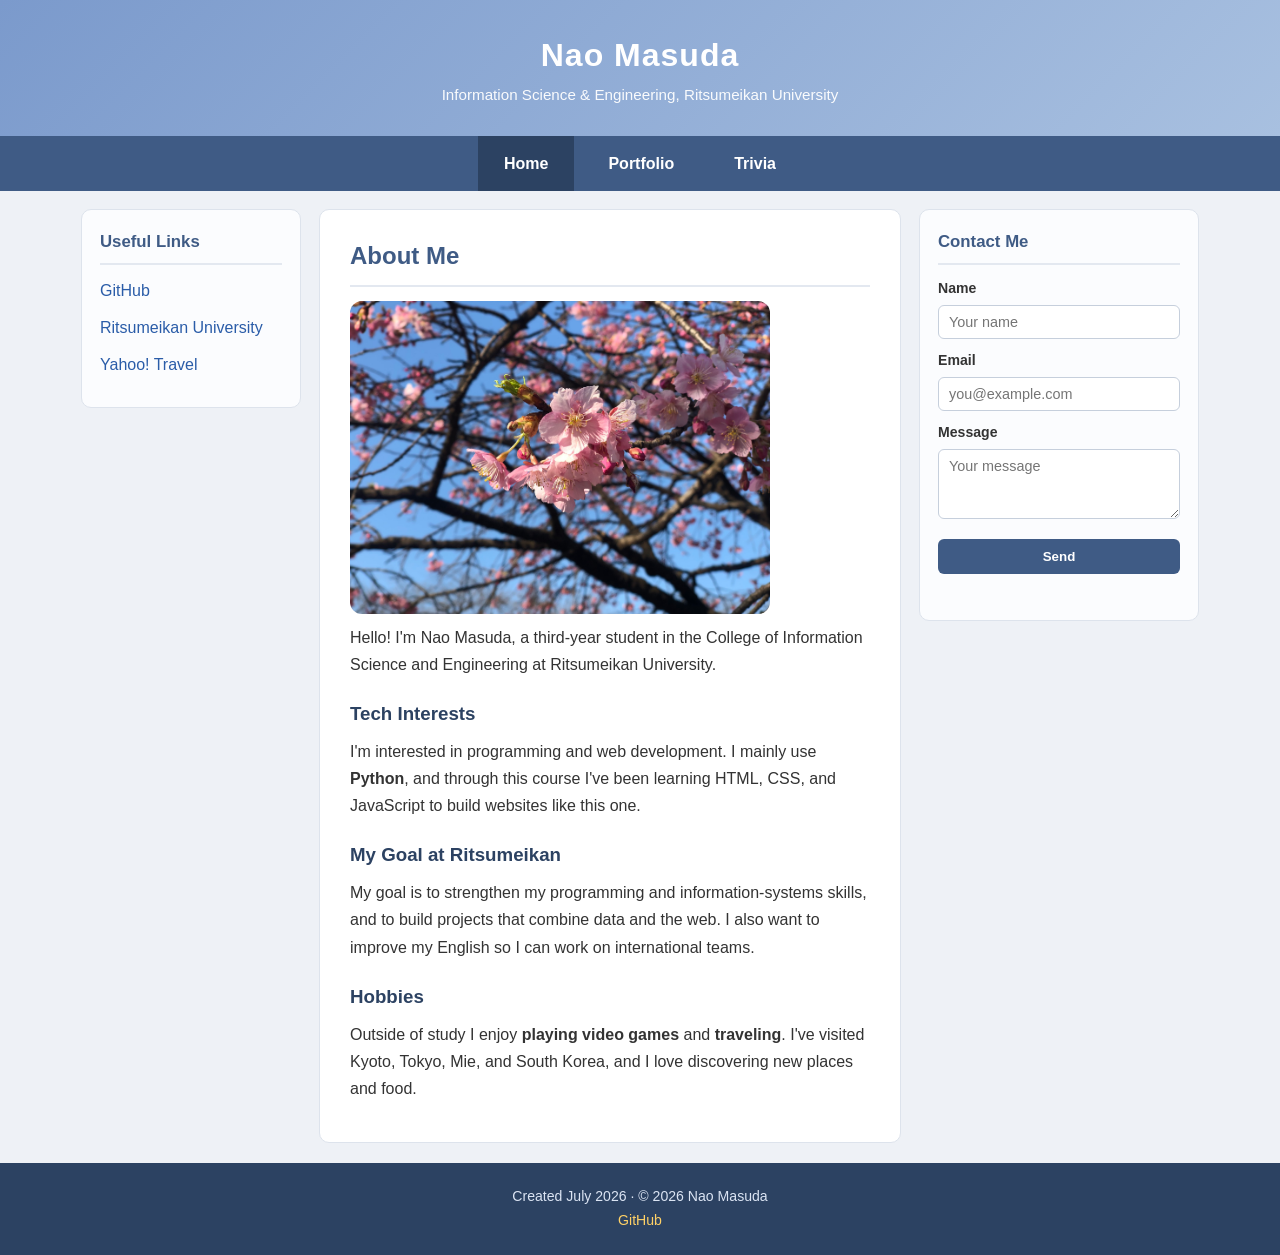
<file: index.html>
<!DOCTYPE html>
<html lang="en">
<head>
  <meta charset="UTF-8">
  <meta name="viewport" content="width=device-width, initial-scale=1.0">
  <title>Nao Masuda | Home</title>
  <link rel="stylesheet" href="style.css">
</head>
<body>

  <header class="site-header">
    <h1>Nao Masuda</h1>
    <p>Information Science &amp; Engineering, Ritsumeikan University</p>
  </header>

  <nav class="navbar">
    <a href="index.html" class="active">Home</a>
    <a href="portfolio.html">Portfolio</a>
    <a href="trivia.html">Trivia</a>
  </nav>

  <div class="layout">

    <aside class="left">
      <h3>Useful Links</h3>
      <ul>
        <li><a href="https://github.com/" target="_blank" rel="noopener">GitHub</a></li>
        <li><a href="https://www.ritsumei.ac.jp/" target="_blank" rel="noopener">Ritsumeikan University</a></li>
        <li><a href="https://travel.yahoo.co.jp/" target="_blank" rel="noopener">Yahoo! Travel</a></li>
      </ul>
    </aside>

    <main class="content">
      <h2>About Me</h2>
      <img class="home-img" src="kyoto1.jpg" alt="A place I have traveled to">
      <p>Hello! I'm Nao Masuda, a third-year student in the College of Information
         Science and Engineering at Ritsumeikan University.</p>

      <h3>Tech Interests</h3>
      <p>I'm interested in programming and web development. I mainly use
         <strong>Python</strong>, and through this course I've been learning
         HTML, CSS, and JavaScript to build websites like this one.</p>

      <h3>My Goal at Ritsumeikan</h3>
      <p>My goal is to strengthen my programming and information-systems skills,
         and to build projects that combine data and the web. I also want to
         improve my English so I can work on international teams.</p>

      <h3>Hobbies</h3>
      <p>Outside of study I enjoy <strong>playing video games</strong> and
         <strong>traveling</strong>. I've visited Kyoto, Tokyo, Mie, and South Korea,
         and I love discovering new places and food.</p>
    </main>

    <aside class="right">
      <h3>Contact Me</h3>
      <form class="contact-form" id="contactForm" novalidate>
        <label for="cName">Name</label>
        <input type="text" id="cName" name="name" placeholder="Your name">

        <label for="cEmail">Email</label>
        <input type="email" id="cEmail" name="email" placeholder="you@example.com">

        <label for="cMsg">Message</label>
        <textarea id="cMsg" name="message" placeholder="Your message"></textarea>

        <button type="submit">Send</button>
        <p class="form-msg" id="formMsg"></p>
      </form>
    </aside>

  </div>

  <footer class="site-footer">
    <p>Created July 2026 &middot; &copy; 2026 Nao Masuda</p>
    <p>
      <a href="https://github.com/nao0613" target="_blank" rel="noopener">GitHub</a>
    </p>
  </footer>

  <script src="script.js"></script>
</body>
</html>
</file>
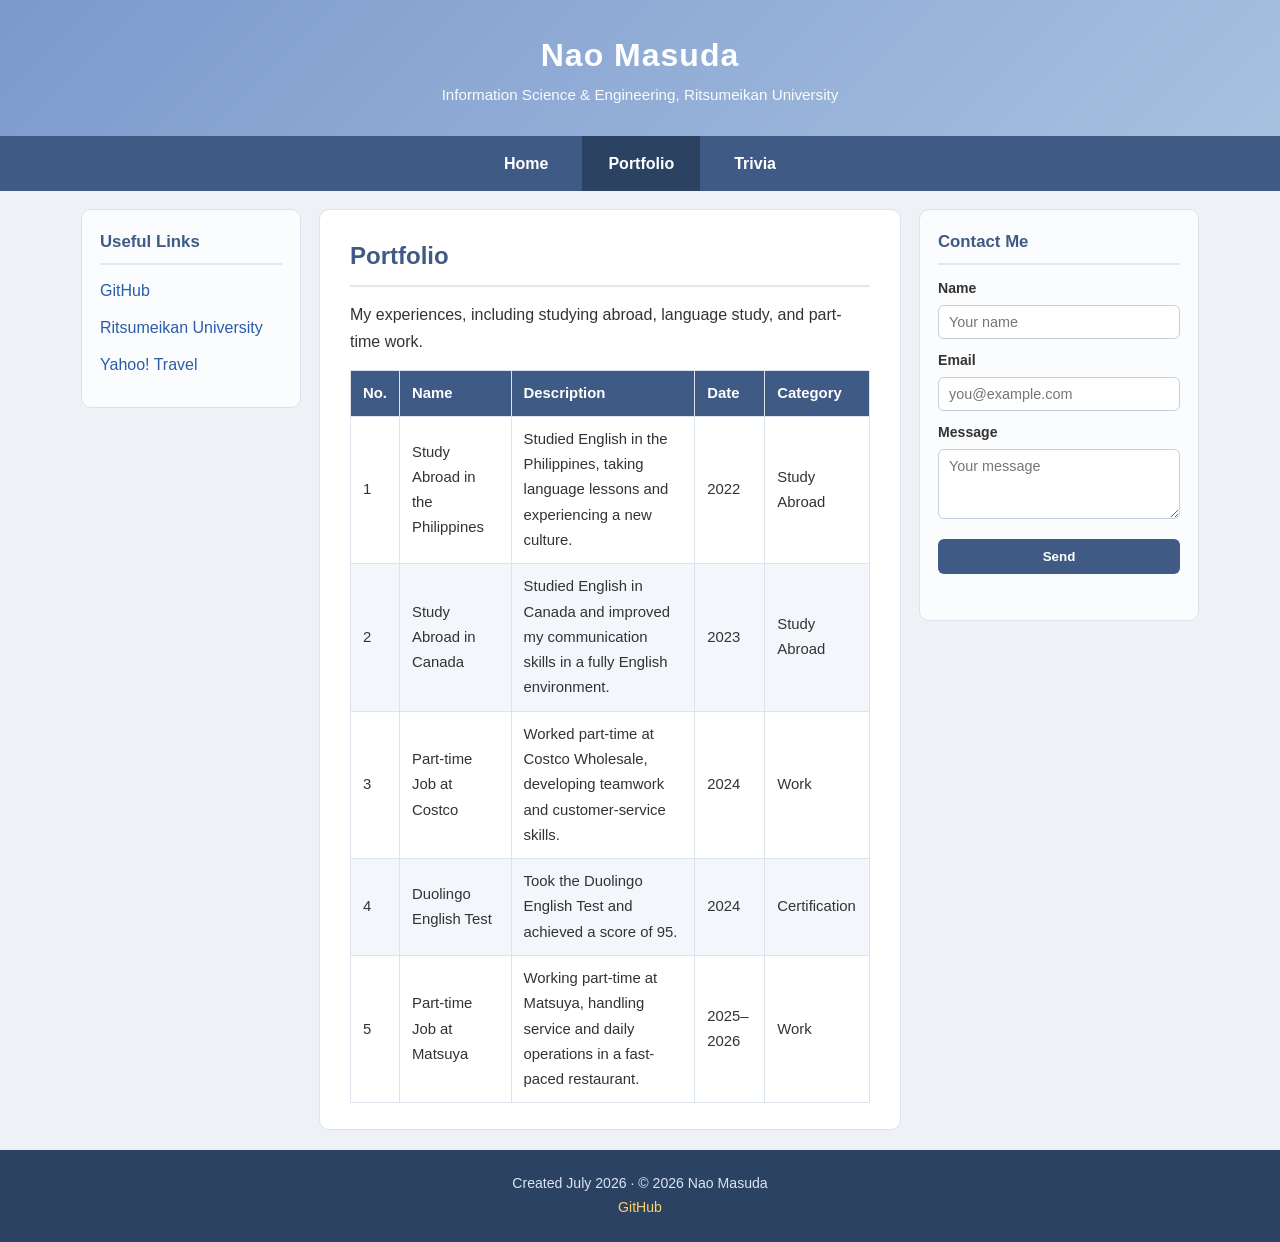
<file: portfolio.html>
<!DOCTYPE html>
<html lang="en">
<head>
  <meta charset="UTF-8">
  <meta name="viewport" content="width=device-width, initial-scale=1.0">
  <title>Nao Masuda | Portfolio</title>
  <link rel="stylesheet" href="style.css">
</head>
<body>

  <header class="site-header">
    <h1>Nao Masuda</h1>
    <p>Information Science &amp; Engineering, Ritsumeikan University</p>
  </header>

  <nav class="navbar">
    <a href="index.html">Home</a>
    <a href="portfolio.html" class="active">Portfolio</a>
    <a href="trivia.html">Trivia</a>
  </nav>

  <div class="layout">

    <aside class="left">
      <h3>Useful Links</h3>
      <ul>
        <li><a href="https://github.com/" target="_blank" rel="noopener">GitHub</a></li>
        <li><a href="https://www.ritsumei.ac.jp/" target="_blank" rel="noopener">Ritsumeikan University</a></li>
        <li><a href="https://travel.yahoo.co.jp/" target="_blank" rel="noopener">Yahoo! Travel</a></li>
      </ul>
    </aside>

    <main class="content">
      <h2>Portfolio</h2>
      <p>My experiences, including studying abroad, language study, and part-time work.</p>

      <table class="portfolio">
        <thead>
          <tr>
            <th>No.</th>
            <th>Name</th>
            <th>Description</th>
            <th>Date</th>
            <th>Category</th>
          </tr>
        </thead>
        <tbody>
          <tr>
            <td>1</td>
            <td>Study Abroad in the Philippines</td>
            <td>Studied English in the Philippines, taking language lessons and experiencing a new culture.</td>
            <td>2022</td>
            <td>Study Abroad</td>
          </tr>
          <tr>
            <td>2</td>
            <td>Study Abroad in Canada</td>
            <td>Studied English in Canada and improved my communication skills in a fully English environment.</td>
            <td>2023</td>
            <td>Study Abroad</td>
          </tr>
          <tr>
            <td>3</td>
            <td>Part-time Job at Costco</td>
            <td>Worked part-time at Costco Wholesale, developing teamwork and customer-service skills.</td>
            <td>2024</td>
            <td>Work</td>
          </tr>
          <tr>
            <td>4</td>
            <td>Duolingo English Test</td>
            <td>Took the Duolingo English Test and achieved a score of 95.</td>
            <td>2024</td>
            <td>Certification</td>
          </tr>
          <tr>
            <td>5</td>
            <td>Part-time Job at Matsuya</td>
            <td>Working part-time at Matsuya, handling service and daily operations in a fast-paced restaurant.</td>
            <td>2025&ndash;2026</td>
            <td>Work</td>
          </tr>
        </tbody>
      </table>
    </main>

    <aside class="right">
      <h3>Contact Me</h3>
      <form class="contact-form" id="contactForm" novalidate>
        <label for="cName">Name</label>
        <input type="text" id="cName" name="name" placeholder="Your name">

        <label for="cEmail">Email</label>
        <input type="email" id="cEmail" name="email" placeholder="you@example.com">

        <label for="cMsg">Message</label>
        <textarea id="cMsg" name="message" placeholder="Your message"></textarea>

        <button type="submit">Send</button>
        <p class="form-msg" id="formMsg"></p>
      </form>
    </aside>

  </div>

  <footer class="site-footer">
    <p>Created July 2026 &middot; &copy; 2026 Nao Masuda</p>
    <p>
      <a href="https://github.com/nao0613" target="_blank" rel="noopener">GitHub</a>
    </p>
  </footer>

  <script src="script.js"></script>
</body>
</html>
</file>
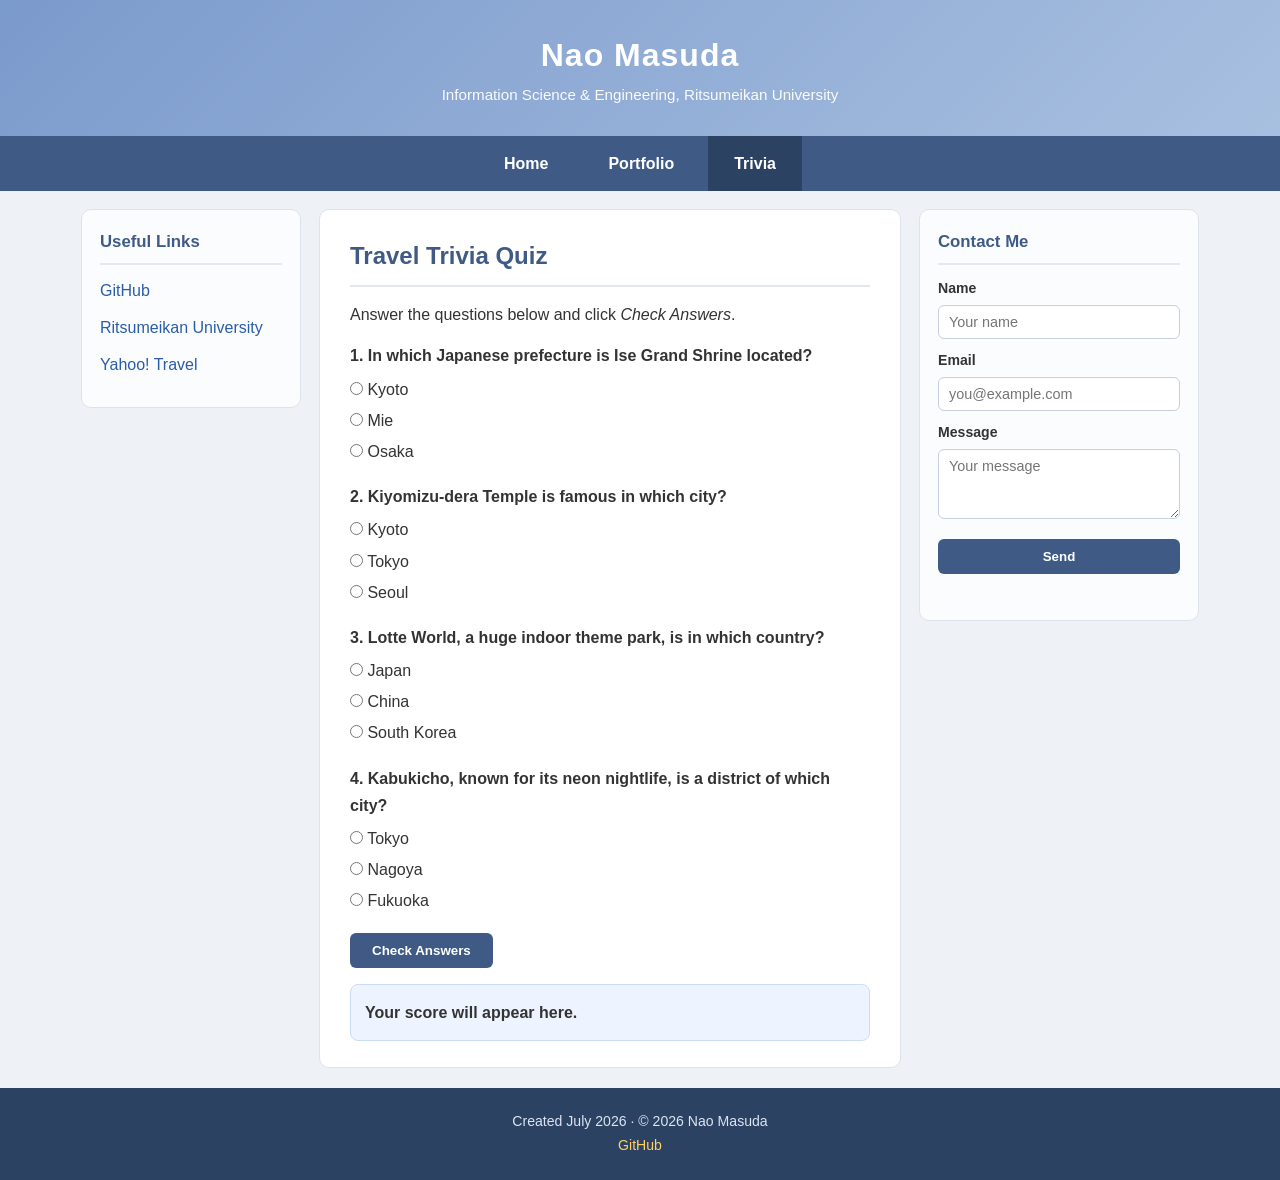
<file: trivia.html>
<!DOCTYPE html>
<html lang="en">
<head>
  <meta charset="UTF-8">
  <meta name="viewport" content="width=device-width, initial-scale=1.0">
  <title>Nao Masuda | Trivia</title>
  <link rel="stylesheet" href="style.css">
</head>
<body>

  <header class="site-header">
    <h1>Nao Masuda</h1>
    <p>Information Science &amp; Engineering, Ritsumeikan University</p>
  </header>

  <nav class="navbar">
    <a href="index.html">Home</a>
    <a href="portfolio.html">Portfolio</a>
    <a href="trivia.html" class="active">Trivia</a>
  </nav>

  <div class="layout">

    <aside class="left">
      <h3>Useful Links</h3>
      <ul>
        <li><a href="https://github.com/" target="_blank" rel="noopener">GitHub</a></li>
        <li><a href="https://www.ritsumei.ac.jp/" target="_blank" rel="noopener">Ritsumeikan University</a></li>
        <li><a href="https://travel.yahoo.co.jp/" target="_blank" rel="noopener">Yahoo! Travel</a></li>
      </ul>
    </aside>

    <main class="content">
      <h2>Travel Trivia Quiz</h2>
      <p>Answer the questions below and click <em>Check Answers</em>.
         </p>

      <form class="quiz" id="quizForm">
        <div class="question">
          <p>1. In which Japanese prefecture is Ise Grand Shrine located?</p>
          <label><input type="radio" name="q1" value="a"> Kyoto</label>
          <label><input type="radio" name="q1" value="b"> Mie</label>
          <label><input type="radio" name="q1" value="c"> Osaka</label>
        </div>

        <div class="question">
          <p>2. Kiyomizu-dera Temple is famous in which city?</p>
          <label><input type="radio" name="q2" value="a"> Kyoto</label>
          <label><input type="radio" name="q2" value="b"> Tokyo</label>
          <label><input type="radio" name="q2" value="c"> Seoul</label>
        </div>

        <div class="question">
          <p>3. Lotte World, a huge indoor theme park, is in which country?</p>
          <label><input type="radio" name="q3" value="a"> Japan</label>
          <label><input type="radio" name="q3" value="b"> China</label>
          <label><input type="radio" name="q3" value="c"> South Korea</label>
        </div>

        <div class="question">
          <p>4. Kabukicho, known for its neon nightlife, is a district of which city?</p>
          <label><input type="radio" name="q4" value="a"> Tokyo</label>
          <label><input type="radio" name="q4" value="b"> Nagoya</label>
          <label><input type="radio" name="q4" value="c"> Fukuoka</label>
        </div>

        <button type="submit">Check Answers</button>
      </form>

      <div class="result" id="quizResult">Your score will appear here.</div>
    </main>

    <aside class="right">
      <h3>Contact Me</h3>
      <form class="contact-form" id="contactForm" novalidate>
        <label for="cName">Name</label>
        <input type="text" id="cName" name="name" placeholder="Your name">

        <label for="cEmail">Email</label>
        <input type="email" id="cEmail" name="email" placeholder="you@example.com">

        <label for="cMsg">Message</label>
        <textarea id="cMsg" name="message" placeholder="Your message"></textarea>

        <button type="submit">Send</button>
        <p class="form-msg" id="formMsg"></p>
      </form>
    </aside>

  </div>

  <footer class="site-footer">
    <p>Created July 2026 &middot; &copy; 2026 Nao Masuda</p>
    <p>
      <a href="https://github.com/nao0613" target="_blank" rel="noopener">GitHub</a>
    </p>
  </footer>

  <script src="script.js"></script>
</body>
</html>
</file>
<file: style.css>
* { margin: 0; padding: 0; box-sizing: border-box; }

body {
  font-family: "Helvetica Neue", Arial, "Hiragino Kaku Gothic ProN", sans-serif;
  color: #333;
  line-height: 1.7;
  background: #eef1f6;
}

a { color: #2a5ca8; }

header.site-header {
  background: linear-gradient(135deg, #7b9acc, #a8c0e0);
  color: #fff;
  text-align: center;
  padding: 28px 20px;
}
header.site-header h1 { font-size: 2rem; letter-spacing: 1px; }
header.site-header p  { font-size: .95rem; opacity: .95; }

nav.navbar {
  background: #3f5b85;
  display: flex;
  justify-content: center;
  gap: 8px;
  flex-wrap: wrap;
}
nav.navbar a {
  color: #fff;
  text-decoration: none;
  padding: 14px 26px;
  font-weight: 600;
  transition: background .2s, color .2s;
}
nav.navbar a:hover { background: #ffd166; color: #23324d; }   
nav.navbar a.active { background: #2c4262; }

.layout {
  display: grid;
  grid-template-columns: 220px 1fr 280px;
  gap: 18px;
  max-width: 1150px;
  margin: 18px auto;
  padding: 0 16px;
}

aside {
  background: #fbfcfe;
  border: 1px solid #dde3ec;
  border-radius: 10px;
  padding: 18px;
  height: fit-content;
}
aside h3 {
  font-size: 1.05rem;
  color: #3f5b85;
  margin-bottom: 12px;
  border-bottom: 2px solid #e3e8f0;
  padding-bottom: 6px;
}
aside ul { list-style: none; }
aside ul li { margin-bottom: 10px; }
aside ul li a { text-decoration: none; }
aside ul li a:hover { text-decoration: underline; }

main.content {
  background: #ffffff;
  border: 1px solid #dde3ec;
  border-radius: 10px;
  padding: 26px 30px;
}
main.content h2 {
  color: #3f5b85;
  margin-bottom: 14px;
  padding-bottom: 8px;
  border-bottom: 2px solid #e3e8f0;
}
main.content h3 { color: #2c4262; margin: 20px 0 8px; }
main.content p  { margin-bottom: 14px; }
main.content img.home-img {
  width: 100%;
  max-width: 420px;
  border-radius: 12px;
  margin: 10px 0;
  display: block;
}

.contact-form label { display: block; font-size: .88rem; font-weight: 600; margin: 10px 0 4px; }
.contact-form input,
.contact-form textarea {
  width: 100%;
  padding: 8px 10px;
  border: 1px solid #c6cfdc;
  border-radius: 6px;
  font-family: inherit;
  font-size: .9rem;
}
.contact-form textarea { resize: vertical; min-height: 70px; }
.contact-form button {
  margin-top: 12px;
  width: 100%;
  padding: 10px;
  background: #3f5b85;
  color: #fff;
  border: none;
  border-radius: 6px;
  font-weight: 600;
  cursor: pointer;
  transition: background .2s;
}
.contact-form button:hover { background: #2c4262; }
.form-msg { font-size: .85rem; margin-top: 10px; min-height: 18px; }
.form-msg.error { color: #c0392b; }
.form-msg.ok    { color: #1e8449; }

table.portfolio {
  width: 100%;
  border-collapse: collapse;
  margin-top: 10px;
  font-size: .93rem;
}
table.portfolio th,
table.portfolio td {
  border: 1px solid #dde3ec;
  padding: 10px 12px;
  text-align: left;
}
table.portfolio thead th {
  background: #3f5b85;
  color: #fff;
}
table.portfolio tbody tr:nth-child(even) { background: #f3f6fb; }
table.portfolio tbody tr:hover { background: #e8eef8; }

.quiz .question { margin-bottom: 18px; }
.quiz .question p { font-weight: 600; margin-bottom: 6px; }
.quiz label { display: block; margin: 4px 0; cursor: pointer; }
.quiz button, .calc button {
  padding: 10px 22px;
  background: #3f5b85;
  color: #fff;
  border: none;
  border-radius: 6px;
  font-weight: 600;
  cursor: pointer;
  transition: background .2s;
}
.quiz button:hover, .calc button:hover { background: #2c4262; }
.result {
  margin-top: 16px;
  padding: 14px;
  border-radius: 8px;
  background: #eef4ff;
  border: 1px solid #cddcf5;
  font-weight: 600;
  min-height: 20px;
}
.calc label { display:block; font-weight:600; margin:10px 0 4px; }
.calc input {
  width: 160px; padding: 8px 10px;
  border: 1px solid #c6cfdc; border-radius: 6px; font-size: .95rem;
}

footer.site-footer {
  background: #2c4262;
  color: #dbe4f3;
  text-align: center;
  padding: 22px 20px;
  margin-top: 20px;
  font-size: .88rem;
}
footer.site-footer a { color: #ffd166; text-decoration: none; margin: 0 8px; }
footer.site-footer a:hover { text-decoration: underline; }

@media (max-width: 900px) {
  .layout { grid-template-columns: 1fr; }
  aside { order: 2; }
  main.content { order: 1; }
}
</file>
